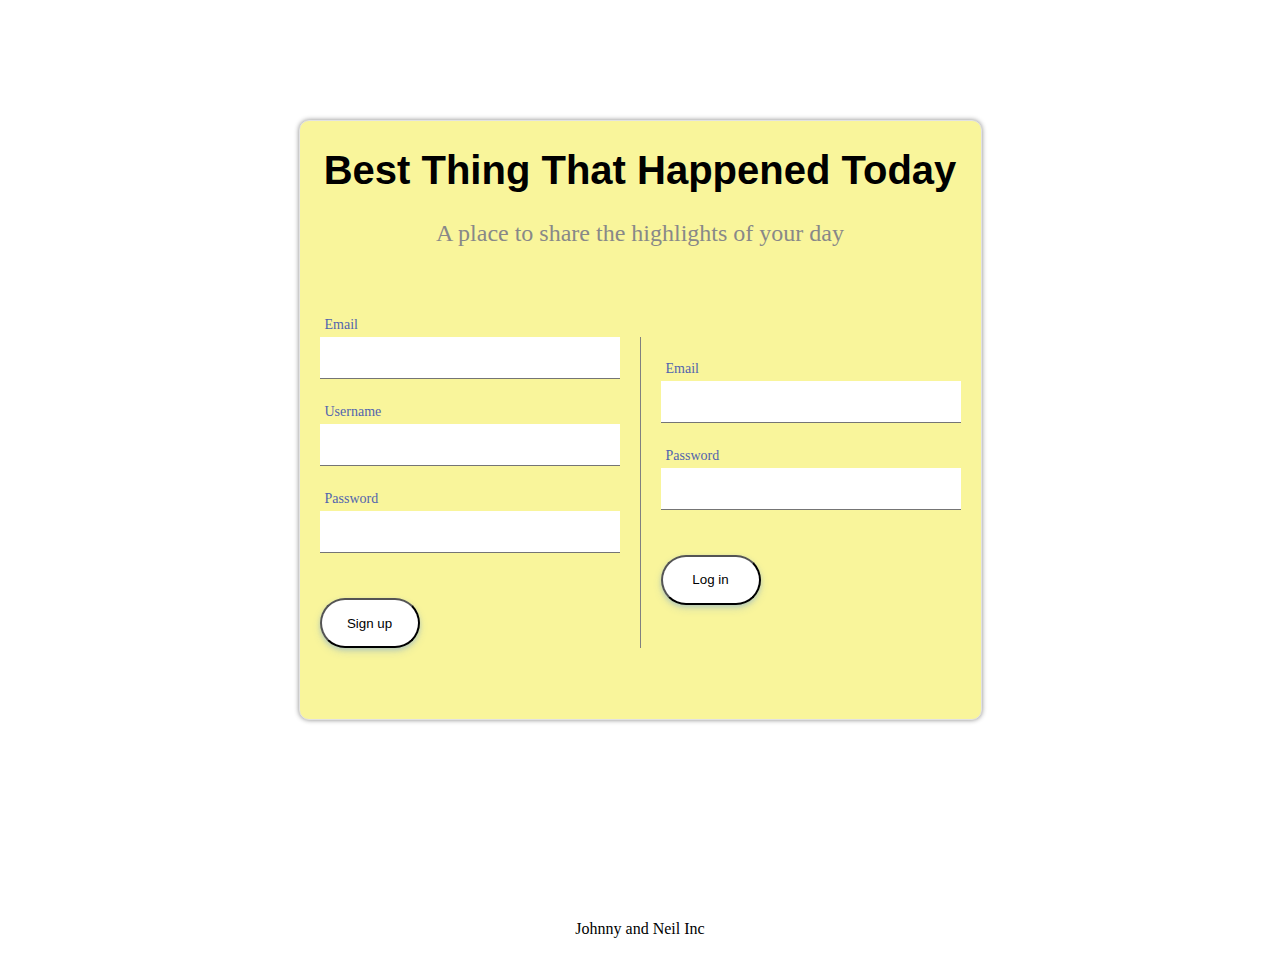
<file: index.html>
<!DOCTYPE html>
<html lang="en" dir="ltr">
  <head>
    <meta charset="UTF-8" />
    <meta name="viewport" content="width=device-width, initial-scale=1.0" />
    <meta http-equiv="X-UA-Compatible" content="ie=edge" />
    <title>B.T.T.H.T.</title>
    <link rel="stylesheet" href="./css/home.css" />
    <link
      rel="stylesheet"
      href="http://www.cnap.graphismeenfrance.fr/faune/styles/faune-fontes.css"
    />
  </head>
  <body>
    <header class="container">
      <nav class="navbar">
        <h1 class="logo-text">Best Thing That Happened Today</h1>
        <h2 class="tagline">A place to share the highlights of your day</h2>
        <section class="accountOptions">
          <!-- Div containing the sign in content -->
          <div class="signupContent">
            <div class="signup">
              <form class="signupForm">
                <div class="group">
                  <input type="text" class="email" />
                  <span class="highlight"></span>
                  <span class="bar"></span>
                  <label>Email</label>
                </div>
                <div class="group">
                  <input type="text" class="username" />
                  <span class="highlight"></span>
                  <span class="bar"></span>
                  <label>Username</label>
                </div>

                <div class="group">
                  <input type="password" class="password" />
                  <span class="highlight"></span>
                  <span class="bar"></span>
                  <label>Password</label>
                </div>
                <button
                  onclick="postData(event)"
                  type="submit"
                  class="submit signupButton"
                >
                  Sign up
                </button>
                <span class="close"></span>
              </form>
            </div>
          </div>
          <!-- Div containts the log in content -->
          <div class="loginContent">
            <div class="login">
              <form class="loginForm" onsubmit="logUserIn(event)">
                <!-- Log in requires email and password from the schema -->
                <div class="group">
                  <input type="text" id="emailInput" />
                  <span class="highlight"></span>
                  <span class="bar"></span>
                  <label>Email</label>
                </div>
                <div class="group">
                  <input type="password" id="passwordInput" />
                  <span class="highlight"></span>
                  <span class="bar"></span>
                  <label>Password</label>
                </div>
                <button type="submit" class="submit input">Log in</button>

                <span class="close"></span>
              </form>
            </div>
          </div>
        </section>
      </nav>
    </header>

    <main class="content">
      <div class="posts">
        <!-- The Post Creater -->
        <!-- Sign Out Button -->
        <div class="signOut">
          <button type="button" name="button" onclick="logOut(event)">
            Sign Out
          </button>
        </div>
        <form class="postForm">
          <input type="text" class="title" placeholder="title" />
          <input type="text" class="description" placeholder="description" />
          <button
            type="submit"
            class="submit input postIt postButton"
            onclick="postCreator(event)"
          >
            Post
          </button>
          <p class="userName"></p>
        </form>
        <form class="commentForm" method="postForm">
          <input type="text" class="descriptionComment" placeholder="comment" />
          <button
            type="submit"
            class="submit input postIt commentButton"
            onclick="commentCreator(event)"
          >
            Comment
          </button>
          <p class="userName"></p>
        </form>
      </div>
      <div class="postsSection">
        <ul class="postsBox"></ul>
      </div>
      <button
        type="submit"
        class="submit input postIt commentButton"
        onclick="listAllPosts(event)"
      >
        List all posts
      </button>
    </main>

    <footer>Johnny and Neil Inc</footer>
    <script src="./js/home.js"></script>
    <script src="./js/scripts.js"></script>
  </body>
</html>
</file>
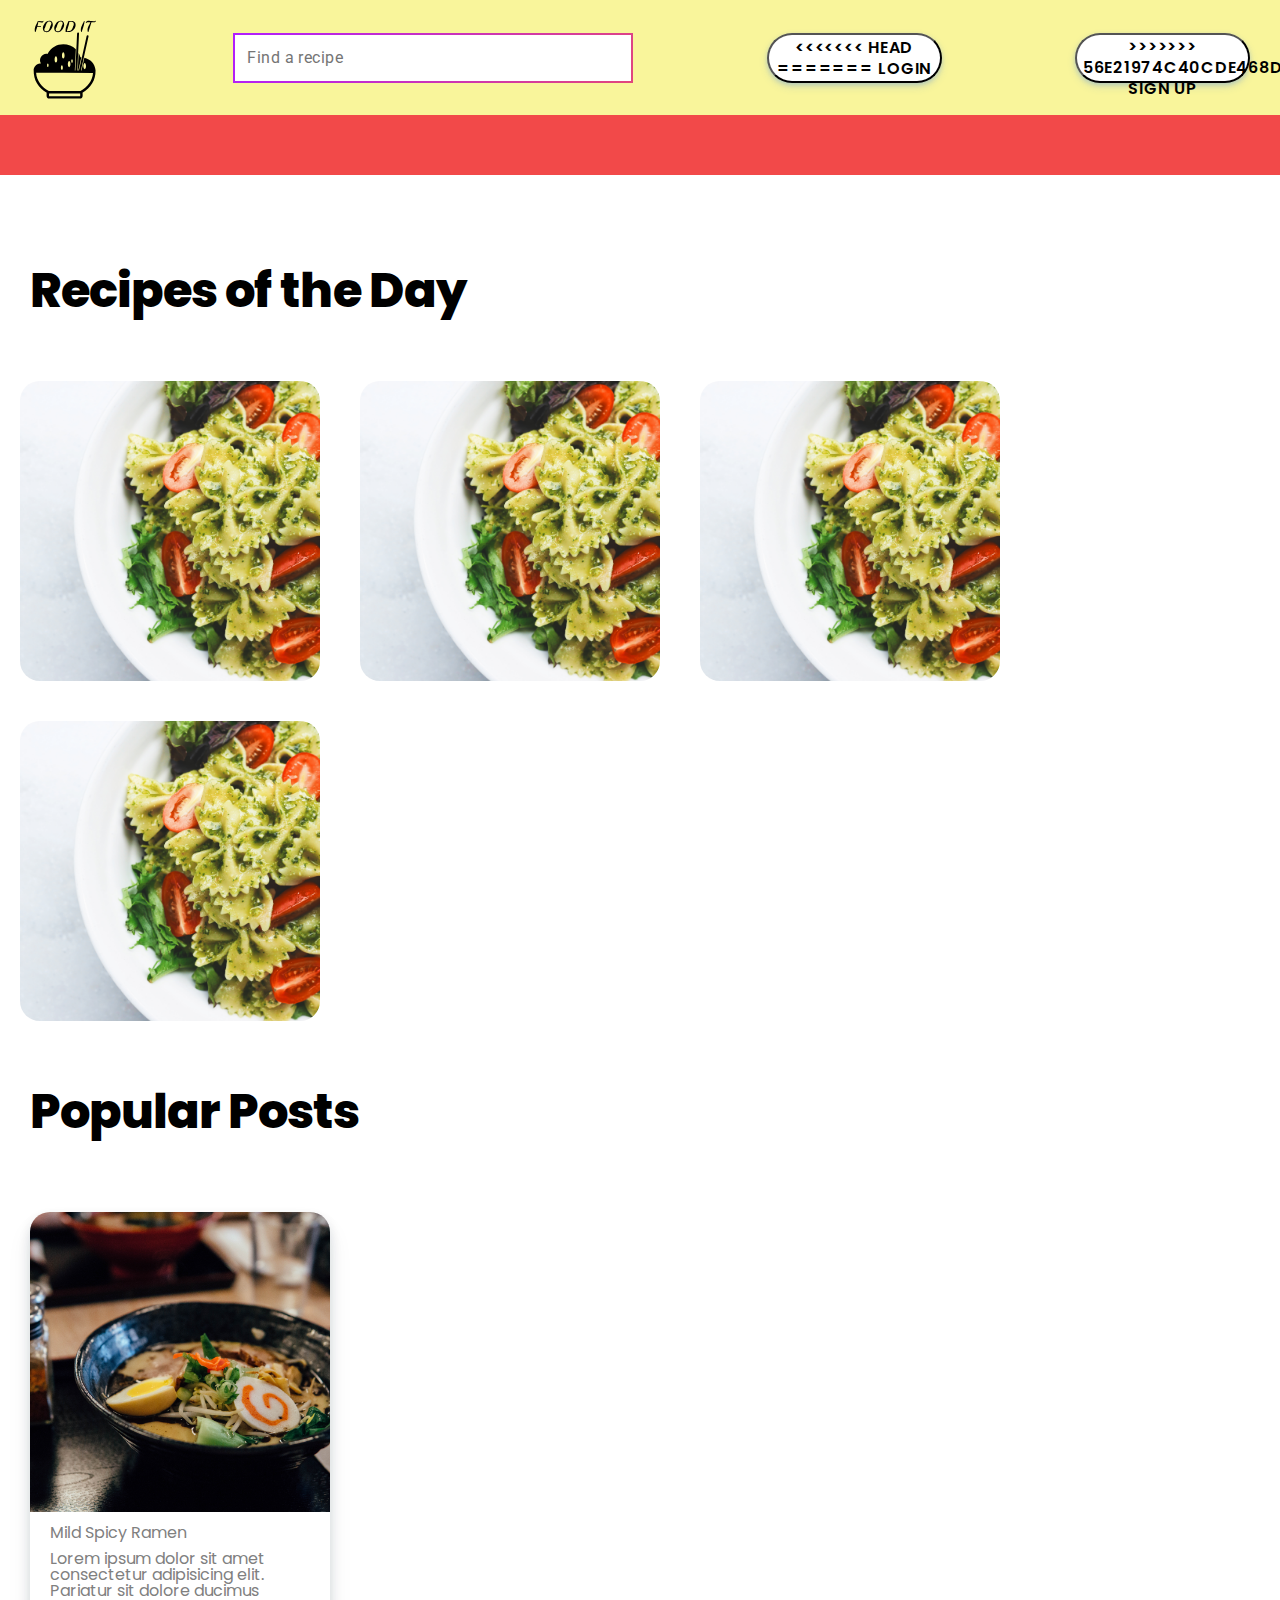
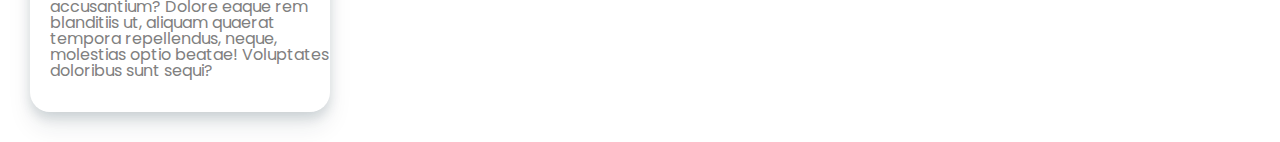
<file: Landing-Page/landing.html>
<!DOCTYPE html>
<html lang="en">
  <head>
    <meta charset="UTF-8" />
    <meta name="viewport" content="width=device-width, initial-scale=1.0" />
    <meta http-equiv="X-UA-Compatible" content="ie=edge" />
    <title>Food It</title>
    <link rel="shortcut icon" href="./img/logo.jpg" type="image/x-icon" />
    <link rel="stylesheet" href="./css/reset.css" />
    <link rel="stylesheet" href="./css/landing.css" />
  </head>
  <body>
    <header>
      <nav>
        <img
          id="logo"
          src="./img/full-logo.svg"
          alt="logo with text"
          srcset=""
        />
        <input
          type="search"
          name="search"
          id="search"
          placeholder="Find a recipe"
        />
        <!-- Button to open the modal login form -->
        <button
          id="enter"
          onclick="document.getElementById('id01').style.display='block'"
        >
<<<<<<< HEAD
=======
          Login
        </button>
        <button
          id="enter"
          onclick="document.getElementById('id01').style.display='block'"
        >
>>>>>>> 56e21974c40cde468dbcd4eec53f813a5f17badf
          Sign Up
        </button>
      </nav>
    </header>
    <div class="borderline"></div>
    <main>
      <section class="recipesOfTheDay">
        <h1 class="title1">Recipes of the Day</h1>
        <div class="imgs-wrapper">
          <img src="./img/pasta.jpg" alt="" class="cardTopRecipe" />
          <img src="./img/pasta.jpg" alt="" class="cardTopRecipe" />
          <img src="./img/pasta.jpg" alt="" class="cardTopRecipe" />
          <img src="./img/pasta.jpg" alt="" class="cardTopRecipe" />
        </div>
      </section>
      <section class="popularPosts">
        <h1 class="title2">Popular Posts</h1>
        <div class="imgs-wrapper">
          <figure>
            <div class="img-box">
              <img
                src="./img/ramen.jpg"
                alt="popular post image"
                class="cardPopular"
              />
              <figcaption>Mild Spicy Ramen</figcaption>
              <p>
                Lorem ipsum dolor sit amet consectetur adipisicing elit.
                Pariatur sit dolore ducimus accusantium? Dolore eaque rem
                blanditiis ut, aliquam quaerat tempora repellendus, neque,
                molestias optio beatae! Voluptates doloribus sunt sequi?
              </p>
            </div>
          </figure>
        </div>
      </section>
    </main>
    <footer></footer>

    <!-- The Modal -->
    <div id="id01" class="modal">
      <span
        onclick="document.getElementById('id01').style.display='none'"
        class="close"
        title="Close Modal"
        >&times;</span
      >
<<<<<<< HEAD

      <!-- Modal Content -->
      <form class="modal-content animate">



        <div class="container">
          <label for="uname"><b>Username</b></label>
          <input
            type="text"
            class="uname"
            placeholder="Enter Username"
            name="uname"
            required
          />

          <label for ="email"><b>Email</b></label>
          <input type="text"
          class="email"
          name="email"
          placeholder="Enter Email">

          <label for="psw"><b>Password</b></label>
          <input
            type="password"
            class="password"
            placeholder="Enter Password"
            name="psw"
            required
          />

          <button id="login" onclick="logIn()" type="submit">Login</button>
          <!-- <label>
            <input type="checkbox" checked="checked" name="remember" /> Remember
            me
          </label> -->
        </div>

        <div class="container" style="background-color:#f1f1f1">
          <button
            type="button"
            onclick="document.getElementById('id01').style.display='none'"
            class="cancelbtn"
          >
            Cancel
          </button>
          <!-- <span class="psw">Forgot <a href="#">password?</a></span> -->
=======
      <div class="columns">
        <div class="columnLeft">
          <div class="Art"></div>
        </div>
        <div class="columnRight">
          <!-- Modal Content -->
          <form class="modal-content animate" action="/action_page.php">
            <div class="imgcontainer">
              <img src="./img/full-logo.svg" alt="Avatar" class="avatar" />
            </div>

            <div class="container">
              <label for="uname"><b>Username</b></label>
              <input
                type="text"
                placeholder="Enter Username"
                name="uname"
                required
              />

              <label for="psw"><b>Password</b></label>
              <input
                type="password"
                placeholder="Enter Password"
                name="psw"
                required
              />

              <button type="submit">Login</button>
              <!-- <label>
                <input type="checkbox" checked="checked" name="remember" />
                Remember me
              </label> -->
            </div>

            <div class="container" style="background-color:#f1f1f1">
              <button
                type="button"
                onclick="document.getElementById('id01').style.display='none'"
                class="cancelbtn"
              >
                Cancel
              </button>
              <span class="psw">Forgot <a href="#">password?</a></span>
            </div>
          </form>
>>>>>>> 56e21974c40cde468dbcd4eec53f813a5f17badf
        </div>
      </div>
    </div>

    <script src="./js/landing.js"></script>
  </body>
</html>

<!-- <!DOCTYPE html>
<html lang="en" dir="ltr">
  <head>
    <meta charset="utf-8" />
    <title></title>
  </head>
  <body>
    <form onSubmit="postData(event)" class="signupForm">
      <input type="text" class="email" placeholder="email" />
      <input type="password" class="password" placeholder="password" />
      <input type="text" class="username" placeholder="username" />
      <input type="submit" />
    </form>
    <form onSubmit="createPost(event)" class="postForm">
      <input type="text" class="title" placeholder="title" />
      <input type="text" class="description" placeholder="description" />
      <input type="submit" />
    </form>
    <ul class="posts"></ul>
    <script src="script.js"></script>
  </body>
</html> -->
</file>
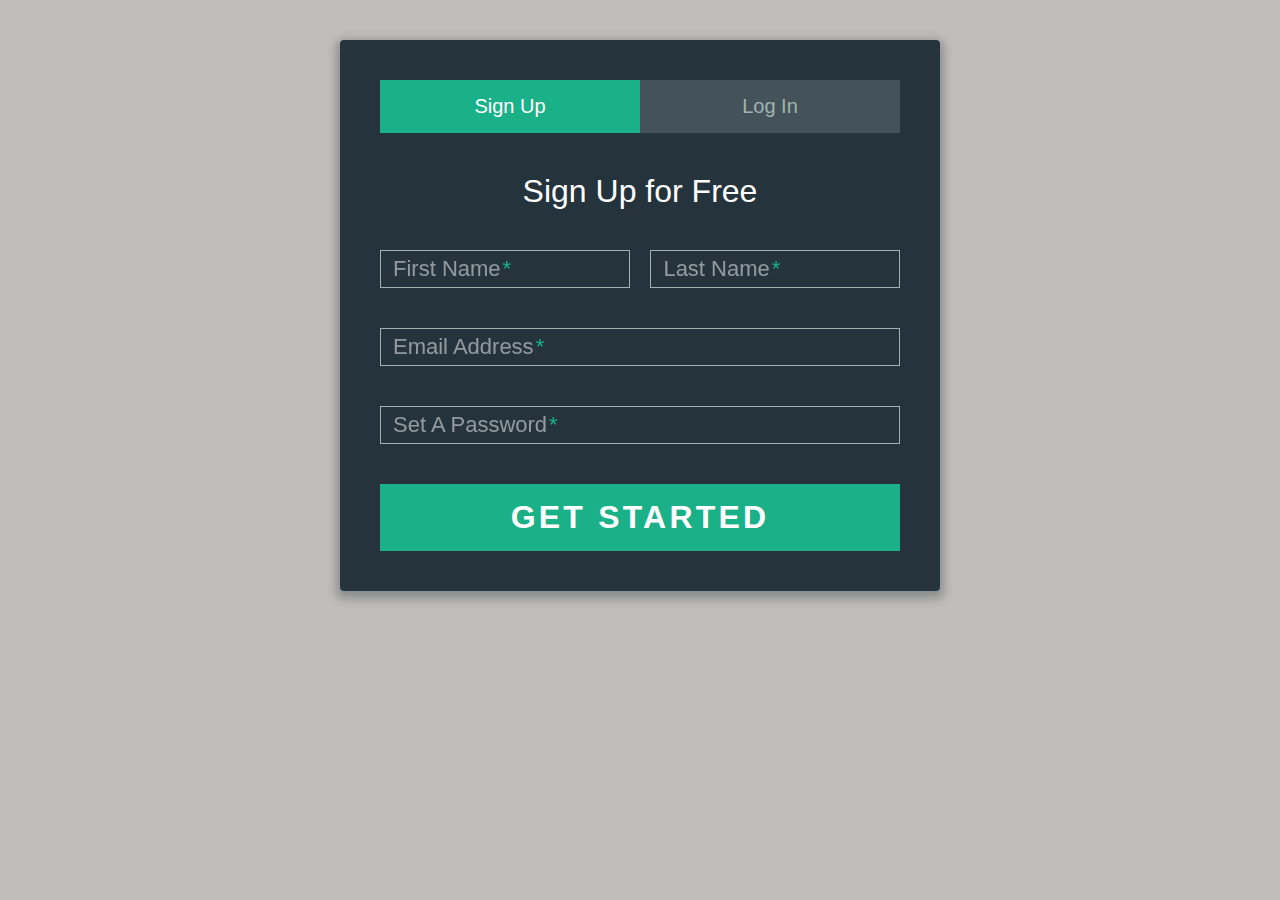
<file: html/enter form/enter.html>
<!DOCTYPE html>
<html lang="en">
<head>
    <meta charset="UTF-8">
    <meta name="viewport" content="width=device-width, initial-scale=1.0">
    <meta http-equiv="X-UA-Compatible" content="ie=edge">
    <title>Enter/Register</title>
    <link rel="stylesheet" href="enter.css">
    <script
  src="https://code.jquery.com/jquery-3.4.1.js"
  integrity="sha256-WpOohJOqMqqyKL9FccASB9O0KwACQJpFTUBLTYOVvVU="
  crossorigin="anonymous"></script>
</head>
<body>
    <div class="form">
    
            <ul class="tab-group">
              <li class="tab active"><a href="#signup">Sign Up</a></li>
              <li class="tab"><a href="#login">Log In</a></li>
            </ul>
            
            <div class="tab-content">
              <div id="signup">   
                <h1>Sign Up for Free</h1>
                
                <form action="/" method="post">
                
                <div class="top-row">
                  <div class="field-wrap">
                    <label>
                      First Name<span class="req">*</span>
                    </label>
                    <input type="text" required autocomplete="off" />
                  </div>
              
                  <div class="field-wrap">
                    <label>
                      Last Name<span class="req">*</span>
                    </label>
                    <input type="text"required autocomplete="off"/>
                  </div>
                </div>
      
                <div class="field-wrap">
                  <label>
                    Email Address<span class="req">*</span>
                  </label>
                  <input type="email"required autocomplete="off"/>
                </div>
                
                <div class="field-wrap">
                  <label>
                    Set A Password<span class="req">*</span>
                  </label>
                  <input type="password"required autocomplete="off"/>
                </div>
                
                <button type="submit" class="button button-block"/>Get Started</button>
                
                </form>
      
              </div>
              
              <div id="login">   
                <h1>Welcome Back!</h1>
                
                <form action="/" method="post">
                
                  <div class="field-wrap">
                  <label>
                    Email Address<span class="req">*</span>
                  </label>
                  <input type="email"required autocomplete="off"/>
                </div>
                
                <div class="field-wrap">
                  <label>
                    Password<span class="req">*</span>
                  </label>
                  <input type="password"required autocomplete="off"/>
                </div>
                
                <p class="forgot"><a href="#">Forgot Password?</a></p>
                
                <button class="button button-block"/>Log In</button>
                
                </form>
      
              </div>
              
            </div><!-- tab-content -->
            
      </div> <!-- /form -->
      <script src="enter.js"></script>
    </body>
</html>
</file>
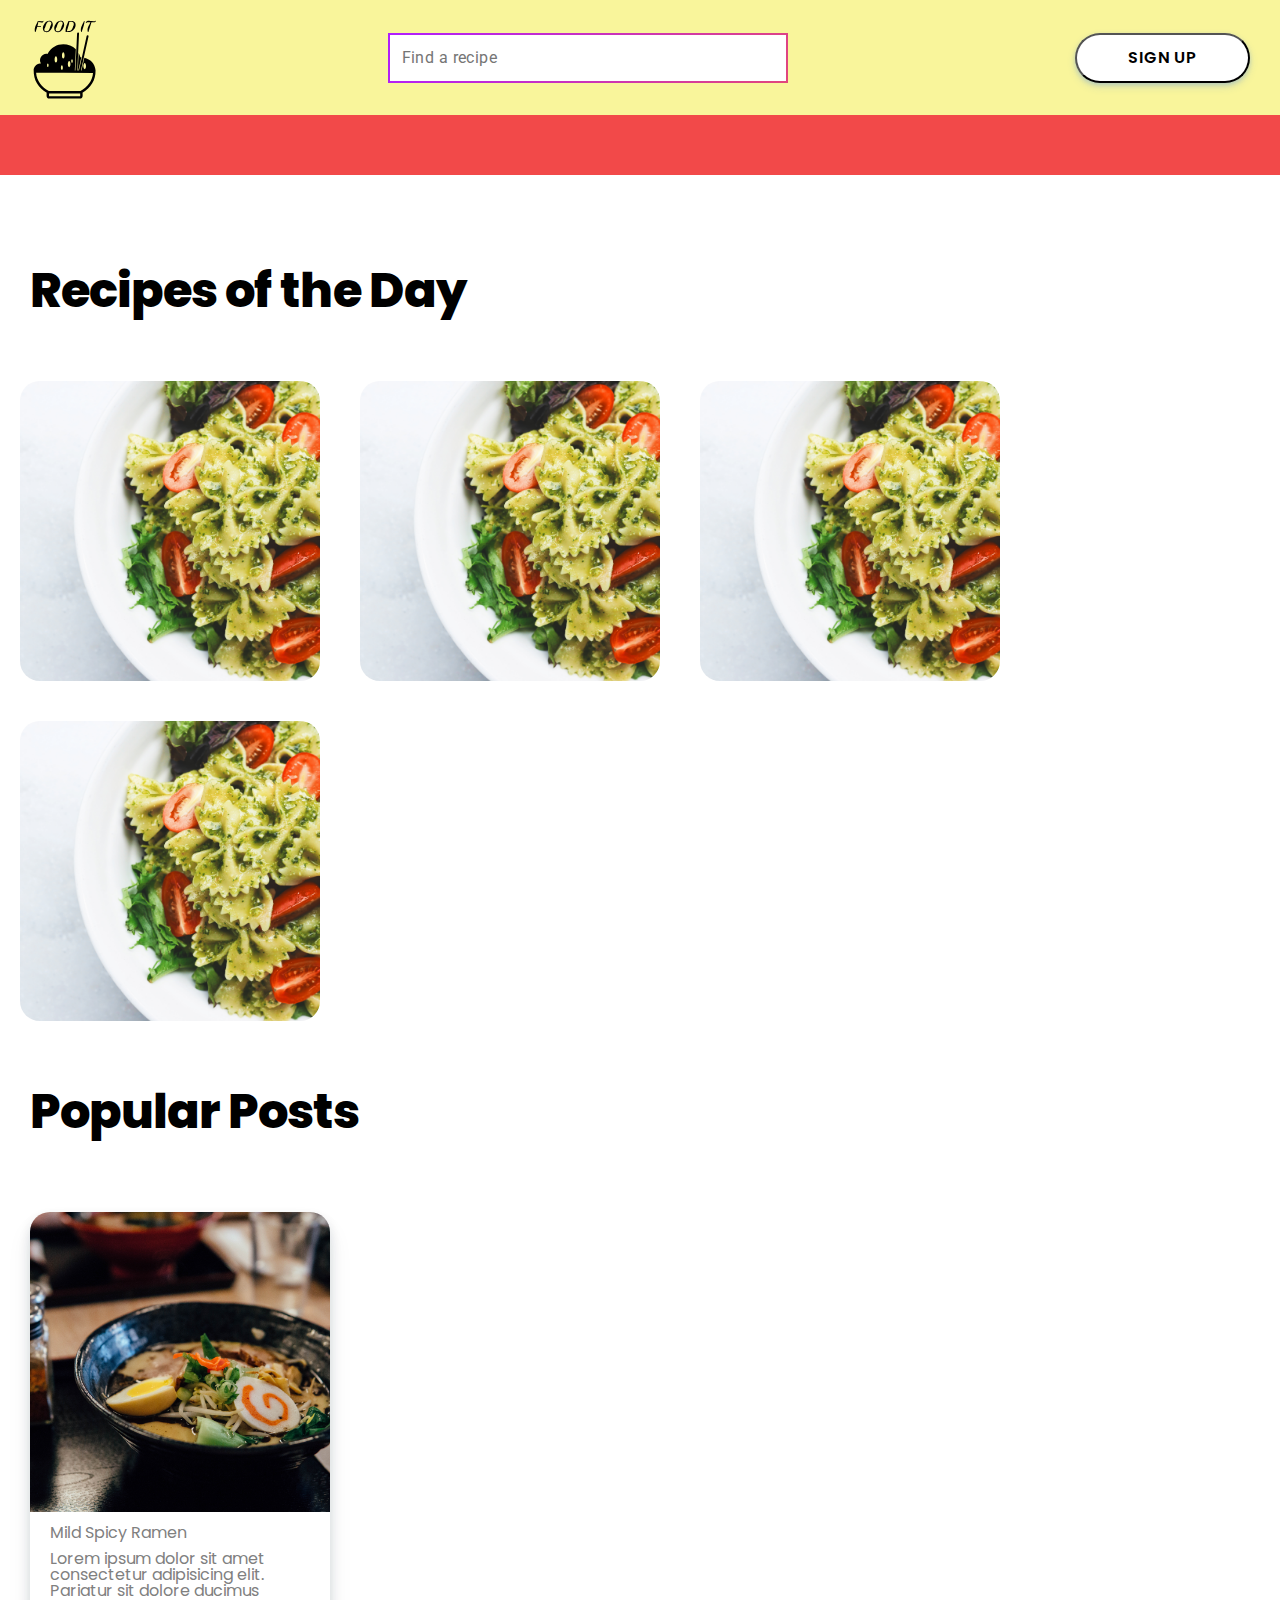
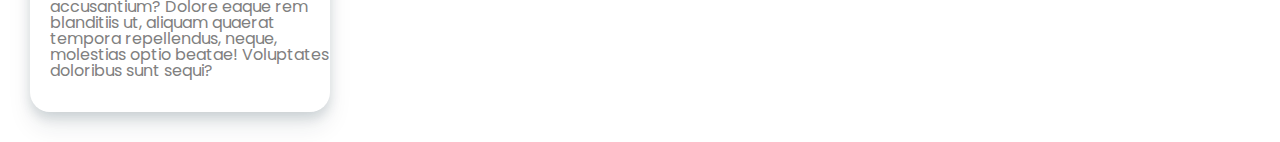
<file: Landing-Page/html/landing.html>
<!DOCTYPE html>
<html lang="en">
  <head>
    <meta charset="UTF-8" />
    <meta name="viewport" content="width=device-width, initial-scale=1.0" />
    <meta http-equiv="X-UA-Compatible" content="ie=edge" />
    <title>Food It</title>
    <link rel="shortcut icon" href="../img/logo.jpg" type="image/x-icon" />
    <link rel="stylesheet" href="../css/reset.css" />
    <link rel="stylesheet" href="../css/landing.css" />
  </head>
  <body>
    <header>
      <nav>
        <img
          id="logo"
          src="../img/full-logo.svg"
          alt="logo with text"
          srcset=""
        />
        <input
          type="search"
          name="search"
          id="search"
          placeholder="Find a recipe"
        />
        <!-- Button to open the modal  form -->
        <button
          id="enter"
          onclick="document.getElementById('id01').style.display='block'"
        >
          Sign Up
        </button>
      </nav>
    </header>
    <div class="borderline"></div>
    <main>
      <section class="recipesOfTheDay">
        <h1 class="title1">Recipes of the Day</h1>
        <div class="imgs-wrapper">
          <img src="../img/pasta.jpg" alt="" class="cardTopRecipe" />
          <img src="../img/pasta.jpg" alt="" class="cardTopRecipe" />
          <img src="../img/pasta.jpg" alt="" class="cardTopRecipe" />
          <img src="../img/pasta.jpg" alt="" class="cardTopRecipe" />
        </div>
      </section>
      <section class="popularPosts">
        <h1 class="title2">Popular Posts</h1>
        <div class="imgs-wrapper">
          <figure>
            <div class="img-box">
              <img
                src="../img/ramen.jpg"
                alt="popular post image"
                class="cardPopular"
              />
              <figcaption>Mild Spicy Ramen</figcaption>
              <p>
                Lorem ipsum dolor sit amet consectetur adipisicing elit.
                Pariatur sit dolore ducimus accusantium? Dolore eaque rem
                blanditiis ut, aliquam quaerat tempora repellendus, neque,
                molestias optio beatae! Voluptates doloribus sunt sequi?
              </p>
            </div>
          </figure>
        </div>
      </section>
    </main>
    <footer></footer>

    <!-- The Modal -->
    <div id="id01" class="modal">
      <span
        onclick="document.getElementById('id01').style.display='none'"
        class="close"
        title="Close Modal"
        >&times;</span
      >

      <!-- Modal Content -->
      <form class="modal-content animate" onSubmit = "newUser(event)">



        <div class="container">
          <label for="uname"><b>Username</b></label>
          <input
            type="text"
            class="uname"
            placeholder="Enter Username"
            name="uname"
            required
          />

          <label for ="email"><b>Email</b></label>
          <input type="text"
          class="email"
          name="email"
          placeholder="Enter Email">

          <label for="psw"><b>Password</b></label>
          <input
            type="password"
            class="password"
            placeholder="Enter Password"
            name="psw"
            required
          />

          <button id="submit" onClick=""="login(event)" type="submit">Join</button>
          <label>
            <input type="checkbox" checked="checked" name="remember" /> Remember
            me
          </label>
        </div>

        <div class="container" style="background-color:#f1f1f1">
          <button
            type="button"
            onclick="document.getElementById('id01').style.display='none'"
            class="cancelbtn"
          >
            Cancel
          </button>
          <!-- <span class="psw">Forgot <a href="#">password?</a></span> -->
        </div>
      </form>
    </div>

    <script src="../js/landing.js"></script>
  </body>
</html>

<!-- <!DOCTYPE html>
<html lang="en" dir="ltr">
  <head>
    <meta charset="utf-8" />
    <title></title>
  </head>
  <body>
    <form onSubmit="postData(event)" class="signupForm">
      <input type="text" class="email" placeholder="email" />
      <input type="password" class="password" placeholder="password" />
      <input type="text" class="username" placeholder="username" />
      <input type="submit" />
    </form>
    <form onSubmit="createPost(event)" class="postForm">
      <input type="text" class="title" placeholder="title" />
      <input type="text" class="description" placeholder="description" />
      <input type="submit" />
    </form>
    <ul class="posts"></ul>
    <script src="script.js"></script>
  </body>
</html> -->
</file>
<file: css/home.css>
* {
  box-sizing: border-box;
}

body {
  height: 100%;
  margin: 20px;
}

.container {
  height: 100vh;
  display: flex;
  flex-direction: column;
  justify-content: flex-start;
  align-items: center;
  background-image: none;
  background-size: cover;
  background-position: center;
}

.logo-text {
  font-family: "Faune", sans-serif;
  font-size: 40px;
}

nav {
  background-color: #f9f59b;
  border-radius: 10px;
  box-shadow: 0 0 5px #888;
  border: 1px solid #e2e2e2;
  max-width: 800px;
  height: 600px;
  margin-top: 100px;
}

.accountOptions {
  display: flex;
  height: 100%;
  align-items: center;
}

div.signOut {
  position: fixed;
  top: 0;
  right: 0;
  padding: 25px;
}

button {
  /* White Base */

  background: #ffffff;
  /* Shadow Blue · 4dp */

  box-shadow: 0px 2px 4px rgba(54, 123, 245, 0.24),
    0px 4px 8px rgba(54, 123, 245, 0.16);
  border-radius: 99px;
  cursor: pointer;
}

button:focus,
input:focus {
  outline: 0;
}

.navbar {
  display: flex;
  flex-direction: column;
  align-items: center;
}

.tagline {
  color: #888;
  font-weight: 300;
  margin-top: 0;
}

.signupForm {
  display: flex;
  flex-direction: column;
  padding-right: 20px;
  padding-left: 20px;
  border-right: 1px solid gray;
}

.loginForm {
  display: flex;
  flex-direction: column;
  padding-left: 20px;
  padding-right: 20px;
}

/* Input Fields */
.group {
  position: relative;
  margin-bottom: 45px;
}
input {
  font-size: 18px;
  padding: 10px 10px 10px 5px;
  display: block;
  width: 300px;
  border: none;
  border-bottom: 1px solid #757575;
}
input:focus {
  outline: none;
}

/* LABEL ======================================= */
label {
  color: #999;
  font-size: 18px;
  font-weight: normal;
  position: absolute;
  pointer-events: none;
  left: 5px;
  top: 10px;
  transition: 0.2s ease all;
  -moz-transition: 0.2s ease all;
  -webkit-transition: 0.2s ease all;
}

/* active state */
input:focus ~ label,
input:valid ~ label {
  top: -20px;
  font-size: 14px;
  color: #5264ae;
}

/* BOTTOM BARS ================================= */
.bar {
  position: relative;
  display: block;
  width: 300px;
}
.bar:before,
.bar:after {
  content: "";
  height: 2px;
  width: 0;
  bottom: 1px;
  position: absolute;
  background: #5264ae;
  transition: 0.2s ease all;
  -moz-transition: 0.2s ease all;
  -webkit-transition: 0.2s ease all;
}
.bar:before {
  left: 50%;
}
.bar:after {
  right: 50%;
}

/* active state */
input:focus ~ .bar:before,
input:focus ~ .bar:after {
  width: 50%;
}

/* HIGHLIGHTER ================================== */
.highlight {
  position: absolute;
  height: 60%;
  width: 100px;
  top: 25%;
  left: 0;
  pointer-events: none;
  opacity: 0.5;
}

/* active state */
input:focus ~ .highlight {
  -webkit-animation: inputHighlighter 0.3s ease;
  -moz-animation: inputHighlighter 0.3s ease;
  animation: inputHighlighter 0.3s ease;
}

/* ANIMATIONS ================ */
@-webkit-keyframes inputHighlighter {
  from {
    background: #5264ae;
  }
  to {
    width: 0;
    background: transparent;
  }
}
@-moz-keyframes inputHighlighter {
  from {
    background: #5264ae;
  }
  to {
    width: 0;
    background: transparent;
  }
}
@keyframes inputHighlighter {
  from {
    background: #5264ae;
  }
  to {
    width: 0;
    background: transparent;
  }
}

.content {
  width: 100%;
  height: 100vh;
  background-color: #f9f59b;
  display: flex;
  justify-content: center;
  align-items: center;
  display: none;
}

button {
  justify-content: flex-end;
  width: 100px;
  height: 50px;
  margin-right: 50px;
}

footer {
  text-align: center;
}

.postForm {
  display: flex;
  flex-direction: column;
}

.commentForm {
  display: flex;
  flex-direction: column;
}

button.postIt {
  text-align: center;
}

.postForm {
  display: flex;
  align-items: center;
}

.commentForm {
  display: flex;
  align-items: center;
}

.postsSection {
  width: 100%;
}
</file>
<file: Landing-Page/css/landing.css>
@import url("https://fonts.googleapis.com/css?family=Poppins:400,800|Roboto&display=swap");

* {
  box-sizing: border-box;
}

body {
  height: 100vh;
  font-family: "Poppins", sans-serif;
}

nav {
  width: 100%;
  background-color: #f9f59b;
  height: 115px;
  display: flex;
  justify-content: space-between;
  align-items: center;
  padding-left: 30px;
  padding-right: 30px;
}

/* Search Bar */
#search {
  width: 400px;
  background: #ffffff;
  -webkit-appearance: none;
  height: 50px;
  border: 2px solid;
  border-image: linear-gradient(125.54deg, #b01eff 0%, #e1467c 100%) 1;
}

#search::placeholder {
  padding: 10px 2px;
  font-size: 16px;
}

input,
select,
textarea {
  /* Body 1 / Roboto */
  font-family: "Roboto", sans-serif;
  font-style: normal;
  font-weight: normal;
  font-size: 16px;
  line-height: 24px;
  /* identical to box height, or 150% */
  letter-spacing: 0.44px;

  color: rgba(0, 0, 0, 0.5);
  padding: 0 10px;
}

textarea:focus,
input:focus {
  color: #000000;
}

button:focus,
input:focus {
  outline: 0;
}

/* Search Bar */

/* Button */
button#enter {
  /* White Base */
  background: #ffffff;
  /* Shadow Blue · 4dp */
  box-shadow: 0px 2px 4px rgba(54, 123, 245, 0.24),
    0px 4px 8px rgba(54, 123, 245, 0.16);
  border-radius: 100px;
  width: 175px;
  height: 50px;

  /* Button / Poppins */
  font-family: Poppins;
  font-style: normal;
  font-weight: 600;
  font-size: 16px;
  line-height: 21px;
  /* identical to box height */
  letter-spacing: 0.75px;
  text-transform: uppercase;

  color: #000000;
}
/* Button */

/* Borderline */
div.borderline {
  width: 100%;
  height: 60px;
  background: #f24949;
}
/* -------------------------------------- */

/* Main Section */
main h1 {
  /* 48 sp • H3 / Poppins */
  font-family: "Poppins", sans-serif;
  font-style: normal;
  font-weight: 800;
  font-size: 48px;
  line-height: 61px;
  letter-spacing: -0.02em;

  color: #000000;
  padding-left: 30px;
  padding-bottom: 40px;
}

.title1 {
  margin-top: 85px;
  width: 500px;
}

.cardTopRecipe {
  width: 300px;
  height: 300px;
  border-radius: 20px;
  object-fit: cover;
  margin: 20px;
}

.imgs-wrapper {
  display: flex;
  justify-content: flex-start;
  margin-bottom: 40px;
  flex-wrap: wrap;
}

.img-box {
  width: 300px;
  height: 500px;
  box-shadow: 0px 6px 12px rgba(8, 35, 48, 0.14),
    0px 16px 24px rgba(8, 35, 48, 0.08);
  border-radius: 20px;
  margin: 30px;
}

.cardPopular {
  width: inherit;
  height: 300px;
  border-radius: 20px 20px 0 0;
  object-fit: cover;
}

.img-box figcaption,
p {
  padding-left: 20px;
  padding-top: 10px;
  color: gray;
}

/* The Modal (background) */
.modal {
  display: none; /* Hidden by default */
  position: fixed; /* Stay in place */
  z-index: 1; /* Sit on top */
  left: 0;
  top: 0;
  width: 100%; /* Full width */
  height: 100%; /* Full height */
  overflow: auto; /* Enable scroll if needed */
  background-color: rgb(0, 0, 0); /* Fallback color */
  background-color: rgba(0, 0, 0, 0.4); /* Black w/ opacity */
  padding-top: 60px;
}

/* Modal Content/Box */
.modal-content {
  background-color: #fefefe;
  margin: 5px auto; /* 15% from the top and centered */
  border: 1px solid #888;
  width: 80%; /* Could be more or less, depending on screen size */
}

/* The Close Button */
.close {
  /* Position it in the top right corner outside of the modal */
  position: absolute;
  right: 25px;
  top: 0;
  color: #000;
  font-size: 35px;
  font-weight: bold;
}

/* Close button on hover */
.close:hover,
.close:focus {
  color: red;
  cursor: pointer;
}

/* Add Zoom Animation */
.animate {
  -webkit-animation: animatezoom 0.6s;
  animation: animatezoom 0.6s;
}

@-webkit-keyframes animatezoom {
  from {
    -webkit-transform: scale(0);
  }
  to {
    -webkit-transform: scale(1);
  }
}

@keyframes animatezoom {
  from {
    transform: scale(0);
  }
  to {
    transform: scale(1);
  }
}
</file>
<file: html/enter form/enter.css>
*,
*:before,
*:after {
  box-sizing: border-box;
}

html {
  overflow-y: scroll;
}

body {
  background: #c1bdba;
  font-family: "Titillium Web", sans-serif;
}

a {
  text-decoration: none;
  color: #1ab188;
  transition: 0.5s ease;
}
a:hover {
  color: #179b77;
}

.form {
  background: rgba(19, 35, 47, 0.9);
  padding: 40px;
  max-width: 600px;
  margin: 40px auto;
  border-radius: 4px;
  box-shadow: 0 4px 10px 4px rgba(19, 35, 47, 0.3);
}

.tab-group {
  list-style: none;
  padding: 0;
  margin: 0 0 40px 0;
}
.tab-group:after {
  content: "";
  display: table;
  clear: both;
}
.tab-group li a {
  display: block;
  text-decoration: none;
  padding: 15px;
  background: rgba(160, 179, 176, 0.25);
  color: #a0b3b0;
  font-size: 20px;
  float: left;
  width: 50%;
  text-align: center;
  cursor: pointer;
  transition: 0.5s ease;
}
.tab-group li a:hover {
  background: #179b77;
  color: #ffffff;
}
.tab-group .active a {
  background: #1ab188;
  color: #ffffff;
}

.tab-content > div:last-child {
  display: none;
}

h1 {
  text-align: center;
  color: #ffffff;
  font-weight: 300;
  margin: 0 0 40px;
}

label {
  position: absolute;
  -webkit-transform: translateY(6px);
  transform: translateY(6px);
  left: 13px;
  color: rgba(255, 255, 255, 0.5);
  transition: all 0.25s ease;
  -webkit-backface-visibility: hidden;
  pointer-events: none;
  font-size: 22px;
}
label .req {
  margin: 2px;
  color: #1ab188;
}

label.active {
  -webkit-transform: translateY(50px);
  transform: translateY(50px);
  left: 2px;
  font-size: 14px;
}
label.active .req {
  opacity: 0;
}

label.highlight {
  color: #ffffff;
}

input,
textarea {
  font-size: 22px;
  display: block;
  width: 100%;
  height: 100%;
  padding: 5px 10px;
  background: none;
  background-image: none;
  border: 1px solid #a0b3b0;
  color: #ffffff;
  border-radius: 0;
  transition: border-color 0.25s ease, box-shadow 0.25s ease;
}
input:focus,
textarea:focus {
  outline: 0;
  border-color: #1ab188;
}

textarea {
  border: 2px solid #a0b3b0;
  resize: vertical;
}

.field-wrap {
  position: relative;
  margin-bottom: 40px;
}

.top-row:after {
  content: "";
  display: table;
  clear: both;
}
.top-row > div {
  float: left;
  width: 48%;
  margin-right: 4%;
}
.top-row > div:last-child {
  margin: 0;
}

.button {
  border: 0;
  outline: none;
  border-radius: 0;
  padding: 15px 0;
  font-size: 2rem;
  font-weight: 600;
  text-transform: uppercase;
  letter-spacing: 0.1em;
  background: #1ab188;
  color: #ffffff;
  transition: all 0.5s ease;
  -webkit-appearance: none;
}
.button:hover,
.button:focus {
  background: #179b77;
}

.button-block {
  display: block;
  width: 100%;
}

.forgot {
  margin-top: -20px;
  text-align: right;
}
</file>
